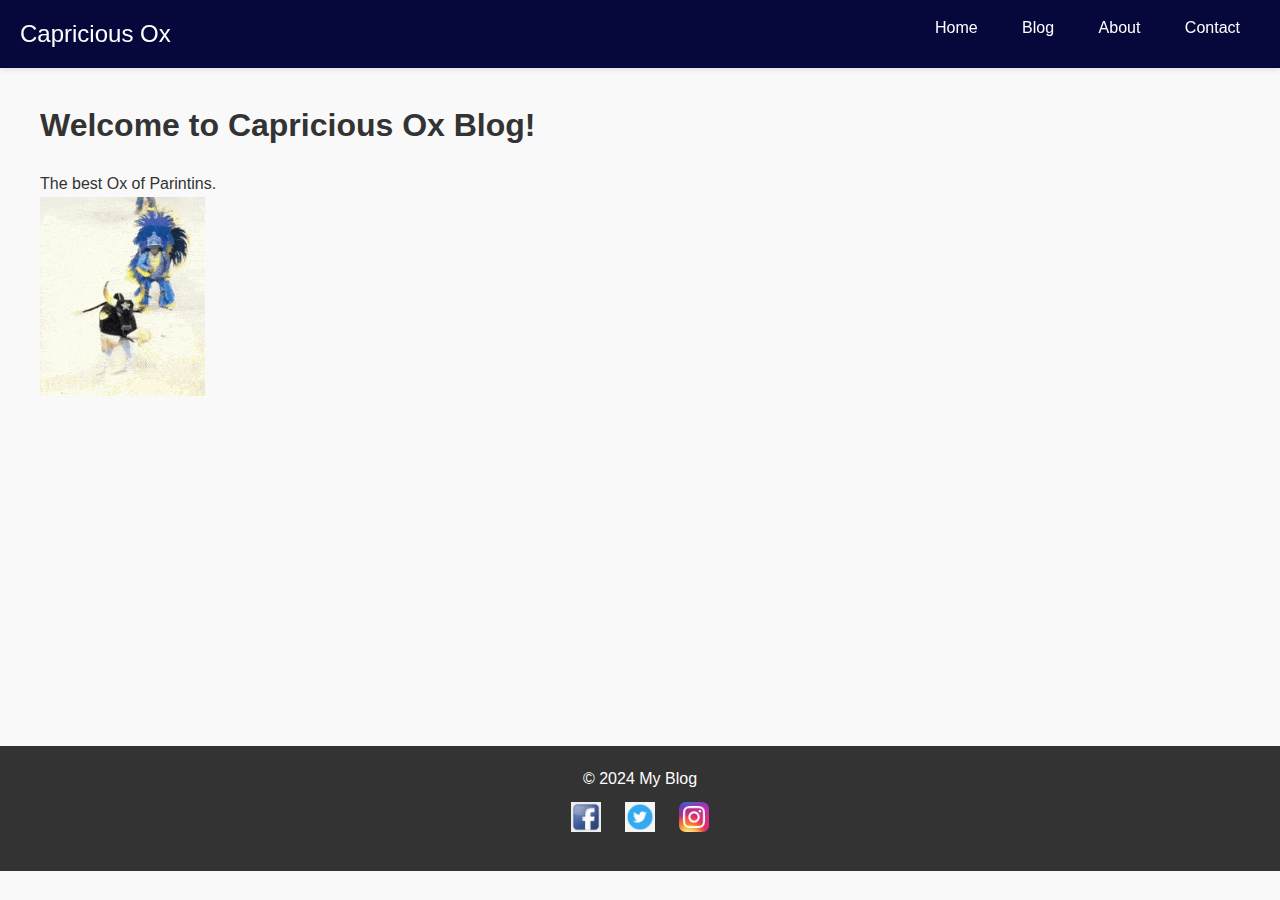
<file: Exam2_PauloHenriqueAMunhoz/Q1_Question/index.html>
<!DOCTYPE html>
<html lang="en">
<head>
    <meta charset="UTF-8">
    <meta name="viewport" content="width=device-width, initial-scale=1.0">
    <title>Capricious Ox - Home</title>
    <link rel="stylesheet" href="styles.css">
</head>
<body>
    <header>
        <div class="logo">Capricious Ox</div>
        <nav>
            <ul>
                <li><a href="index.html">Home</a></li>
                <li><a href="blog.html">Blog</a></li>
                <li><a href="about.html">About</a></li>
                <li><a href="contact.html">Contact</a></li>
            </ul>
        </nav>
    </header>
    <main>
        <div class="content-container">
            <div class="main-content">
                <h1>Welcome to Capricious Ox Blog!</h1>
                <p>The best Ox of Parintins.</p>
                <img src="pictures/caprichoso-boi-caprichoso.gif">
                <br />
                <iframe width="560" height="315" src="https://www.youtube.com/embed/-EctR99HHr0?si=LxfhVM1IvYmna0ix" title="YouTube video player" frameborder="0" allow="accelerometer; autoplay; clipboard-write; encrypted-media; gyroscope; picture-in-picture; web-share" referrerpolicy="strict-origin-when-cross-origin" allowfullscreen></iframe>
            </div>
        </div>
    </main>
    <footer>
        <p>&copy; 2024 My Blog</p>
        <div class="social-icons">
            <a href="https://facebook.com"><img src="pictures/facebook-icon.png" alt="Facebook"></a>
            <a href="https://twitter.com"><img src="pictures/twitter-icon.png" alt="Twitter"></a>
            <a href="https://instagram.com"><img src="pictures/instagram-icon.png" alt="Instagram"></a>
        </div>
    </footer>
</body>
</html>
</file>
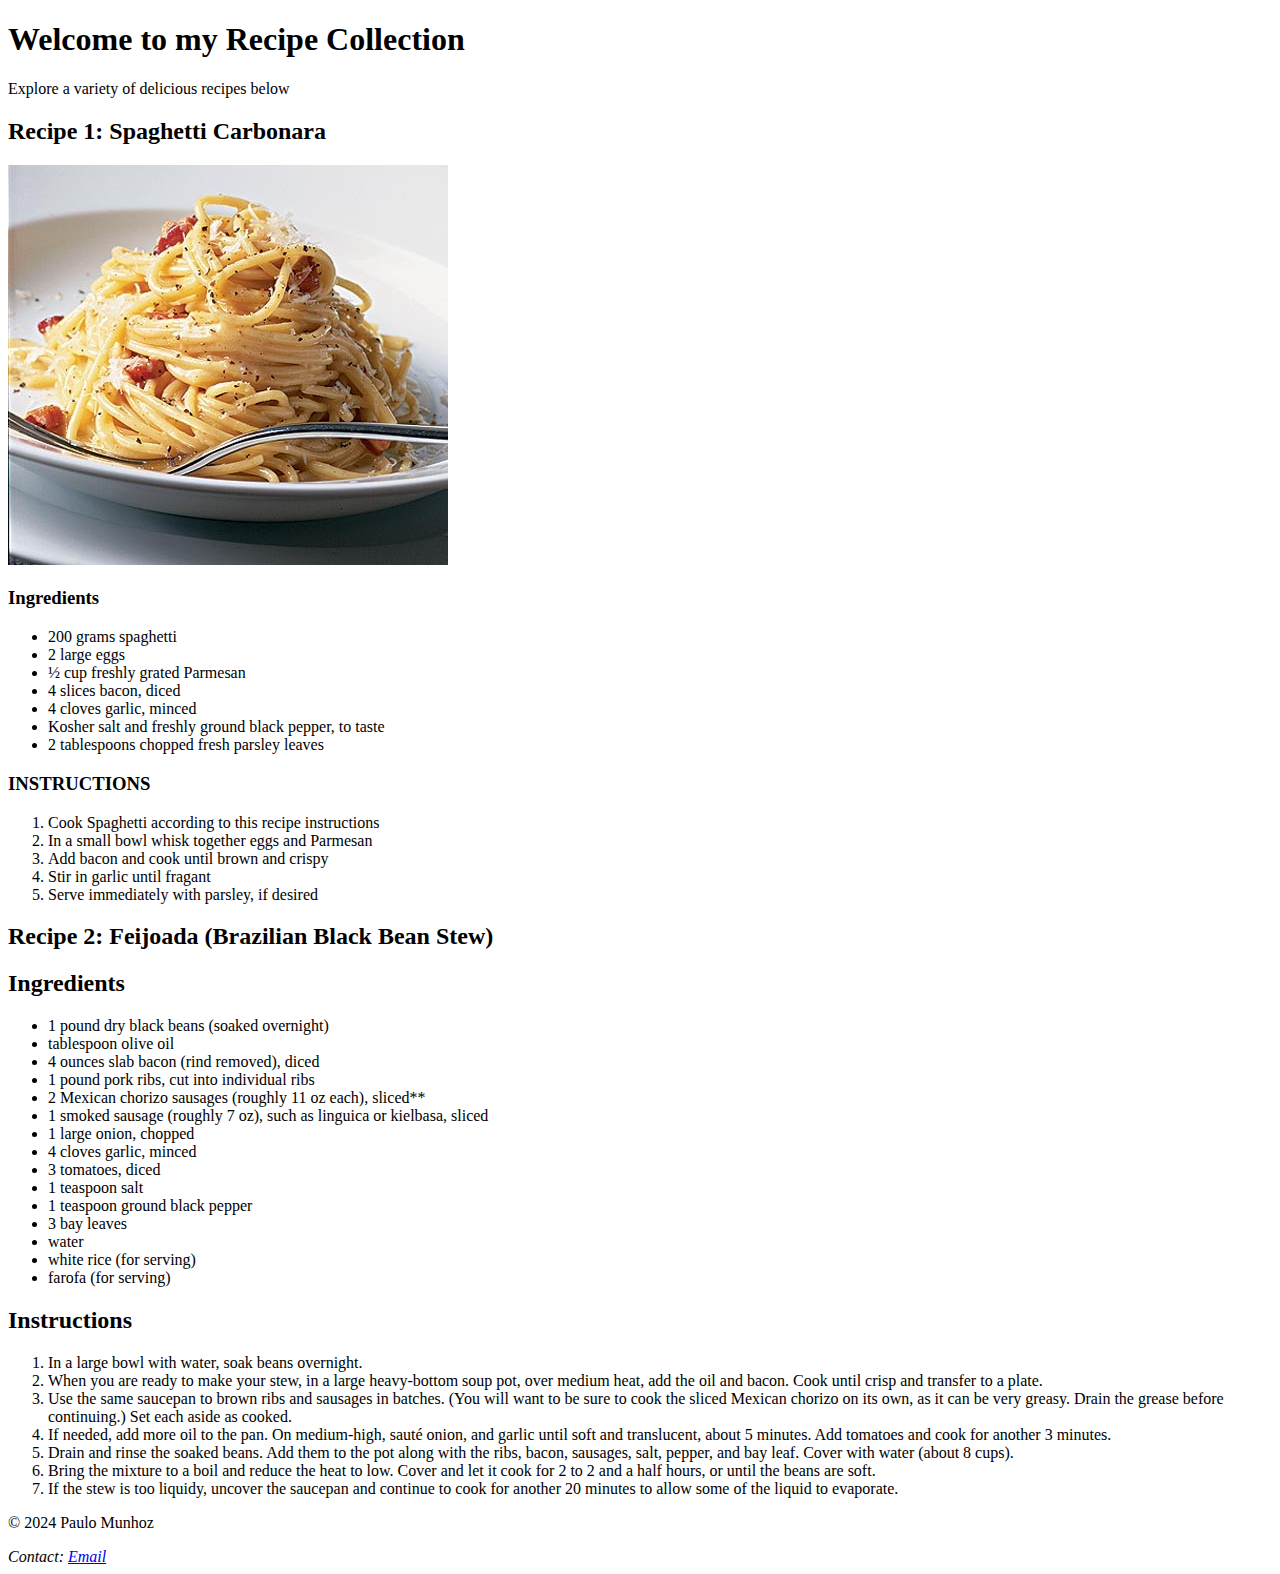
<file: Class2_TestAutomation/Solution_In-class Practice 2_SQAC 109 0523_class 1 HTML Theme Project.html>
<!DOCTYPE html>
<html lang="en">
<head>
    <meta charset="UTF-8">
    <meta name="viewport" content="width=device-width, initial-scale=1.0">
    <title>Recipe Collection</title>
</head>
<body>
 <header>
<h1>
    Welcome to my Recipe Collection
</h1>
    <p> Explore a variety of delicious recipes below</p>    <!--Famoso Beijo na Boca-->
</header> 
<section>
    <h2>Recipe 1: Spaghetti Carbonara</h2>
    <img src="IMG_2622edit.jpg" alt="Spaghetti Carbonara">
    <h3> Ingredients</h3>

<ul>
<li>200 grams spaghetti</li>
<li> 2 large eggs</li>
<li> ½ cup freshly grated Parmesan</li>
<li> 4 slices bacon, diced</li>
<li> 4 cloves garlic, minced</li>
<li> Kosher salt and freshly ground black pepper, to taste</li>
<li>2 tablespoons chopped fresh parsley leaves</li>
</ul>

<h3> INSTRUCTIONS</h3>
<ol>
    <li>Cook Spaghetti according to this recipe instructions</li>
    <li>In a small bowl whisk together eggs and Parmesan</li>
    <li>Add bacon and cook until brown and crispy</li>
    <li>Stir in garlic until fragant</li>
    <li>Serve immediately with parsley, if desired</li>
</ol>
</section>
<section>
    <h2>Recipe 2: Feijoada (Brazilian Black Bean Stew)</h2>
    <h2>Ingredients</h2>
        <ul>
            <li>1 pound dry black beans (soaked overnight)</li>
            <li>tablespoon olive oil</li>
            <li>4 ounces slab bacon (rind removed), diced</li>
            <li>1 pound pork ribs, cut into individual ribs</li>
            <li>2 Mexican chorizo sausages (roughly 11 oz each), sliced**</li>
            <li>1 smoked sausage (roughly 7 oz), such as linguica or kielbasa, sliced</li>
            <li>1 large onion, chopped</li>
            <li>4 cloves garlic, minced</li>
            <li>3 tomatoes, diced</li>
            <li>1 teaspoon salt</li>
            <li>1 teaspoon ground black pepper</li>
            <li>3 bay leaves</li>
            <li>water</li>
            <li>white rice (for serving)</li>
            <li>farofa (for serving)</li>
        </ul>
        <h2>Instructions</h2>
        <ol>
            <li>In a large bowl with water, soak beans overnight.</li>
            <li>When you are ready to make your stew, in a large heavy-bottom soup pot, over medium heat, add the oil and bacon. Cook until crisp and transfer to a plate.</li>
            <li>Use the same saucepan to brown ribs and sausages in batches. (You will want to be sure to cook the sliced Mexican chorizo on its own, as it can be very greasy. Drain the grease before continuing.) Set each aside as cooked.</li>
            <li>If needed, add more oil to the pan. On medium-high, sauté onion, and garlic until soft and translucent, about 5 minutes. Add tomatoes and cook for another 3 minutes.</li>
            <li>Drain and rinse the soaked beans. Add them to the pot along with the ribs, bacon, sausages, salt, pepper, and bay leaf. Cover with water (about 8 cups).</li>
            <li>Bring the mixture to a boil and reduce the heat to low. Cover and let it cook for 2 to 2 and a half hours, or until the beans are soft.</li>
            <li>If the stew is too liquidy, uncover the saucepan and continue to cook for another 20 minutes to allow some of the liquid to evaporate.</li>
        </ol>
</section> 

<footer>
    <p>&copy; 2024 Paulo Munhoz</p>
    <address>
        Contact: <a href="mailto: henrique.araunhoz@mail.com">Email</a>
    </address>
</footer>




</body>
</html>
</file>
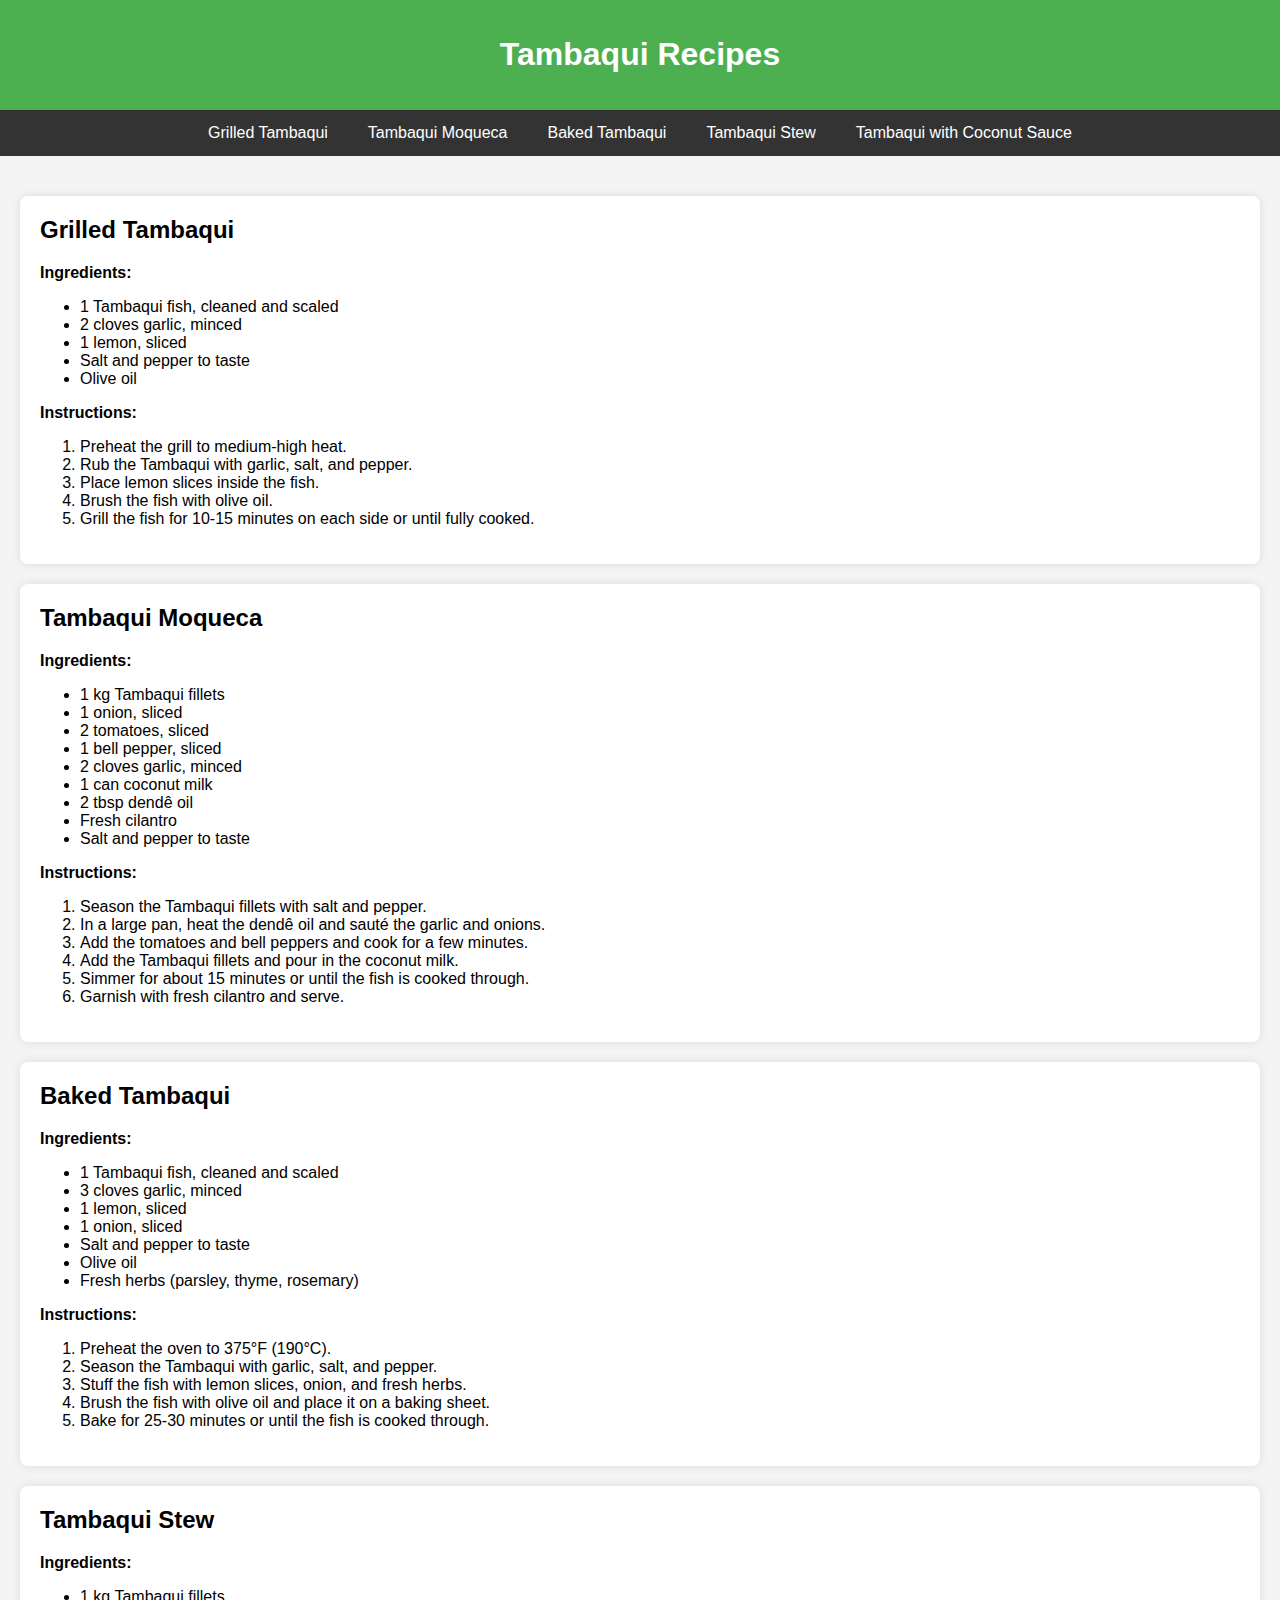
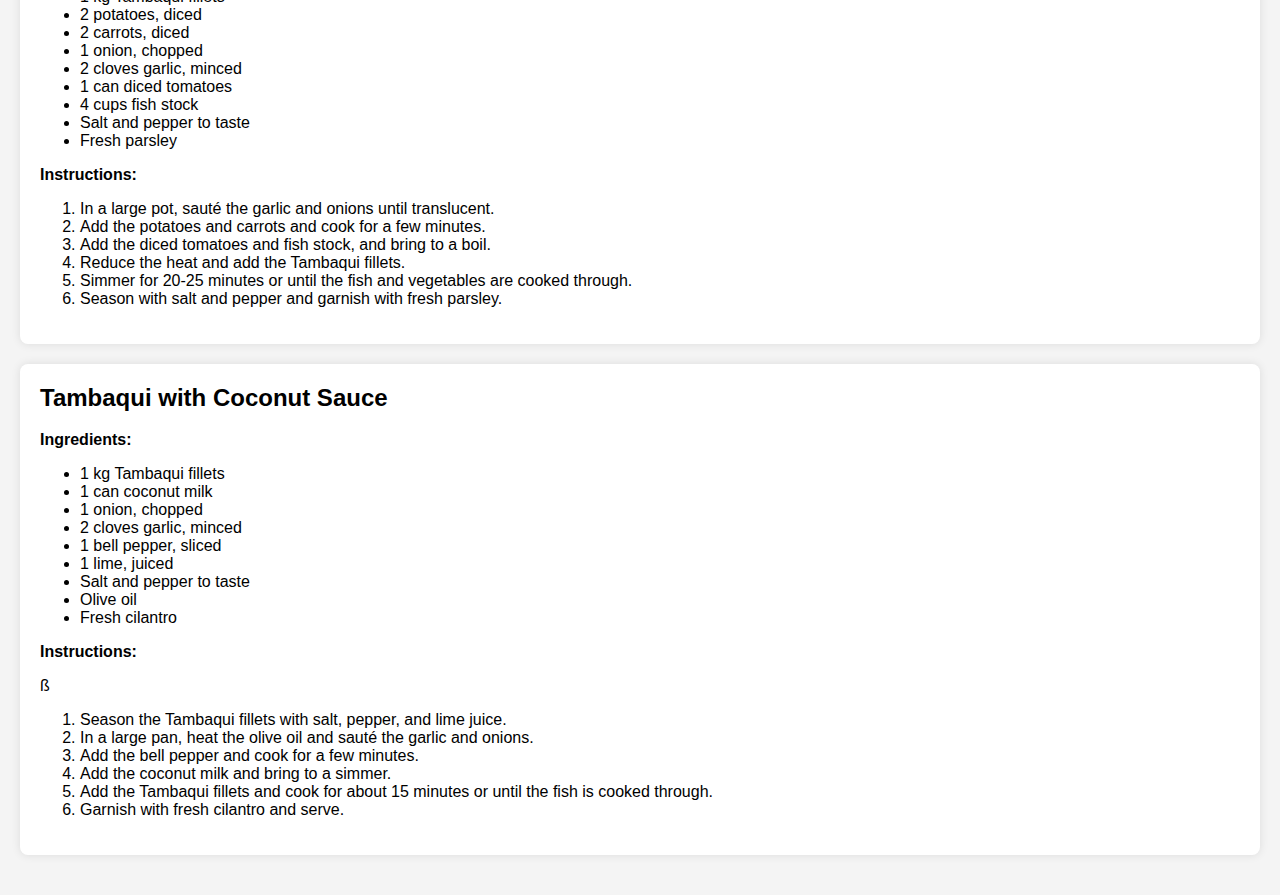
<file: Class2_TestAutomation/TambaquiRecipes.html>
<!DOCTYPE html>
<html lang="en">
<head>
    <meta charset="UTF-8">
    <meta name="viewport" content="width=device-width, initial-scale=1.0">
    <title>Tambaqui Recipes</title>
    <style>
        body {
            font-family: Arial, sans-serif;
            margin: 0;
            padding: 0;
            background-color: #f4f4f4;
        }
        .header {
            background-color: #4CAF50;
            color: white;
            padding: 15px;
            text-align: center;
        }
        .menu {
            display: flex;
            justify-content: center;
            background-color: #333;
        }
        .menu a {
            color: white;
            padding: 14px 20px;
            text-decoration: none;
            text-align: center;
        }
        .menu a:hover {
            background-color: #ddd;
            color: black;
        }
        .content {
            padding: 20px;
        }
        .recipe {
            background-color: white;
            margin: 20px 0;
            padding: 20px;
            border-radius: 8px;
            box-shadow: 0 0 10px rgba(0, 0, 0, 0.1);
        }
        .recipe h2 {
            margin-top: 0;
        }
    </style>
</head>
<body>
    <div class="header">
        <h1>Tambaqui Recipes</h1>
    </div>
    <div class="menu">
        <a href="#recipe1">Grilled Tambaqui</a>
        <a href="#recipe2">Tambaqui Moqueca</a>
        <a href="#recipe3">Baked Tambaqui</a>
        <a href="#recipe4">Tambaqui Stew</a>
        <a href="#recipe5">Tambaqui with Coconut Sauce</a>
    </div>
    <div class="content">
        <div id="recipe1" class="recipe">
            <h2>Grilled Tambaqui</h2>
            <p><strong>Ingredients:</strong></p>
            <ul>
                <li>1 Tambaqui fish, cleaned and scaled</li>
                <li>2 cloves garlic, minced</li>
                <li>1 lemon, sliced</li>
                <li>Salt and pepper to taste</li>
                <li>Olive oil</li>
            </ul>
            <p><strong>Instructions:</strong></p>
            <ol>
                <li>Preheat the grill to medium-high heat.</li>
                <li>Rub the Tambaqui with garlic, salt, and pepper.</li>
                <li>Place lemon slices inside the fish.</li>
                <li>Brush the fish with olive oil.</li>
                <li>Grill the fish for 10-15 minutes on each side or until fully cooked.</li>
            </ol>
        </div>
        <div id="recipe2" class="recipe">
            <h2>Tambaqui Moqueca</h2>
            <p><strong>Ingredients:</strong></p>
            <ul>
                <li>1 kg Tambaqui fillets</li>
                <li>1 onion, sliced</li>
                <li>2 tomatoes, sliced</li>
                <li>1 bell pepper, sliced</li>
                <li>2 cloves garlic, minced</li>
                <li>1 can coconut milk</li>
                <li>2 tbsp dendê oil</li>
                <li>Fresh cilantro</li>
                <li>Salt and pepper to taste</li>
            </ul>
            <p><strong>Instructions:</strong></p>
            <ol>
                <li>Season the Tambaqui fillets with salt and pepper.</li>
                <li>In a large pan, heat the dendê oil and sauté the garlic and onions.</li>
                <li>Add the tomatoes and bell peppers and cook for a few minutes.</li>
                <li>Add the Tambaqui fillets and pour in the coconut milk.</li>
                <li>Simmer for about 15 minutes or until the fish is cooked through.</li>
                <li>Garnish with fresh cilantro and serve.</li>
            </ol>
        </div>
        <div id="recipe3" class="recipe">
            <h2>Baked Tambaqui</h2>
            <p><strong>Ingredients:</strong></p>
            <ul>
                <li>1 Tambaqui fish, cleaned and scaled</li>
                <li>3 cloves garlic, minced</li>
                <li>1 lemon, sliced</li>
                <li>1 onion, sliced</li>
                <li>Salt and pepper to taste</li>
                <li>Olive oil</li>
                <li>Fresh herbs (parsley, thyme, rosemary)</li>
            </ul>
            <p><strong>Instructions:</strong></p>
            <ol>
                <li>Preheat the oven to 375°F (190°C).</li>
                <li>Season the Tambaqui with garlic, salt, and pepper.</li>
                <li>Stuff the fish with lemon slices, onion, and fresh herbs.</li>
                <li>Brush the fish with olive oil and place it on a baking sheet.</li>
                <li>Bake for 25-30 minutes or until the fish is cooked through.</li>
            </ol>
        </div>
        <div id="recipe4" class="recipe">
            <h2>Tambaqui Stew</h2>
            <p><strong>Ingredients:</strong></p>
            <ul>
                <li>1 kg Tambaqui fillets</li>
                <li>2 potatoes, diced</li>
                <li>2 carrots, diced</li>
                <li>1 onion, chopped</li>
                <li>2 cloves garlic, minced</li>
                <li>1 can diced tomatoes</li>
                <li>4 cups fish stock</li>
                <li>Salt and pepper to taste</li>
                <li>Fresh parsley</li>
            </ul>
            <p><strong>Instructions:</strong></p>
            <ol>
                <li>In a large pot, sauté the garlic and onions until translucent.</li>
                <li>Add the potatoes and carrots and cook for a few minutes.</li>
                <li>Add the diced tomatoes and fish stock, and bring to a boil.</li>
                <li>Reduce the heat and add the Tambaqui fillets.</li>
                <li>Simmer for 20-25 minutes or until the fish and vegetables are cooked through.</li>
                <li>Season with salt and pepper and garnish with fresh parsley.</li>
            </ol>
        </div>
        <div id="recipe5" class="recipe">
            <h2>Tambaqui with Coconut Sauce</h2>
            <p><strong>Ingredients:</strong></p>
            <ul>
                <li>1 kg Tambaqui fillets</li>
                <li>1 can coconut milk</li>
                <li>1 onion, chopped</li>
                <li>2 cloves garlic, minced</li>
                <li>1 bell pepper, sliced</li>
                <li>1 lime, juiced</li>
                <li>Salt and pepper to taste</li>
                <li>Olive oil</li>
                <li>Fresh cilantro</li>
            </ul>
            <p><strong>Instructions:</strong></p>ß
            <ol>
                <li>Season the Tambaqui fillets with salt, pepper, and lime juice.</li>
                <li>In a large pan, heat the olive oil and sauté the garlic and onions.</li>
                <li>Add the bell pepper and cook for a few minutes.</li>
                <li>Add the coconut milk and bring to a simmer.</li>
                <li>Add the Tambaqui fillets and cook for about 15 minutes or until the fish is cooked through.</li>
                <li>Garnish with fresh cilantro and serve.</li>
            </ol>
        </div>
    </div>
</body>
</html>
</file>
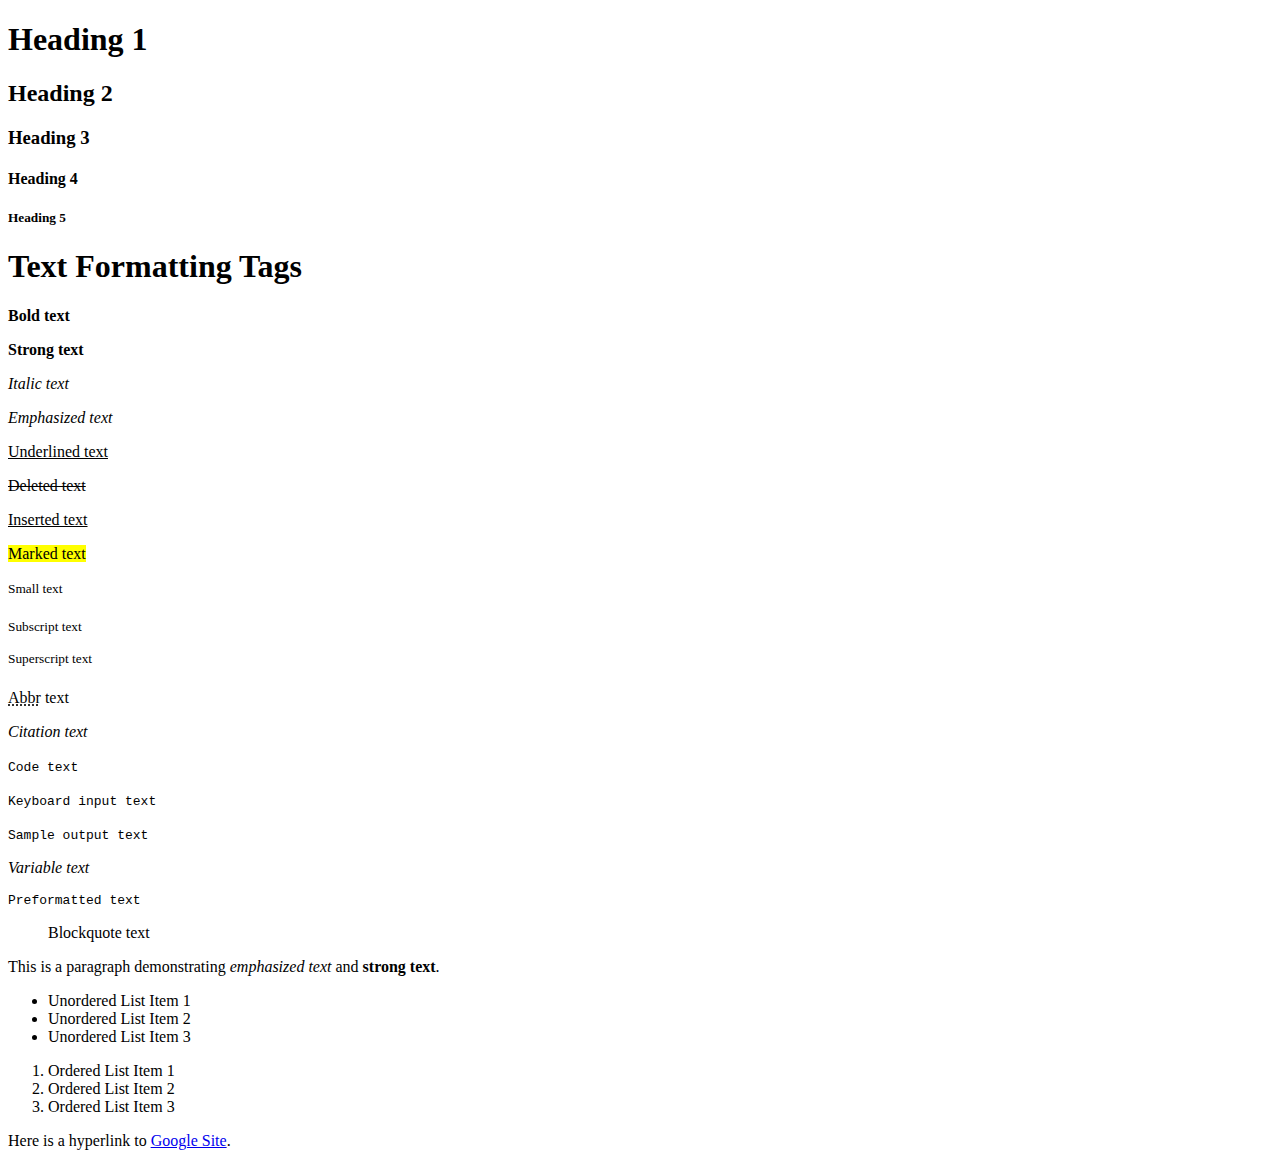
<file: Exam1_PauloHenriqueAMunhoz/task1.html>
<!DOCTYPE html>
<html lang="en">
<head>
    <meta charset="UTF-8">
    <meta name="viewport" content="width=device-width, initial-scale=1.0">
    <title>Text Formatting Tags</title>
</head>

<h1>Heading 1</h1>
<h2>Heading 2</h2>
<h3>Heading 3</h3>
<h4>Heading 4</h4>
<h5>Heading 5</h5>

<body>
    <h1>Text Formatting Tags</h1>
    <p><b>Bold text</b></p>
    <p><strong>Strong text</strong></p>
    <p><i>Italic text</i></p>
    <p><em>Emphasized text</em></p>
    <p><u>Underlined text</u></p>
    <p><del>Deleted text</del></p>
    <p><ins>Inserted text</ins></p>
    <p><mark>Marked text</mark></p>
    <p><small>Small text</small></p>
    <p><sub>Subscript text</sub></p>
    <p><sup>Superscript text</sup></p>
    <p><abbr title="Abbreviation">Abbr</abbr> text</p>
    <p><cite>Citation text</cite></p>
    <p><code>Code text</code></p>
    <p><kbd>Keyboard input text</kbd></p>
    <p><samp>Sample output text</samp></p>
    <p><var>Variable text</var></p>
    <p><pre>Preformatted text</pre></p>
    <p><blockquote>Blockquote text</blockquote>
            
    <p>This is a paragraph demonstrating <em>emphasized text</em> and <strong>strong text</strong>.</p>
            
    <ul>
        <li>Unordered List Item 1</li>
        <li>Unordered List Item 2</li>
        <li>Unordered List Item 3</li>
    </ul>
            
    <ol>
        <li>Ordered List Item 1</li>
        <li>Ordered List Item 2</li>
        <li>Ordered List Item 3</li>
    </ol>
            
    <p>Here is a hyperlink to <a href="https://www.google.com">Google Site</a>.</p>
            
</body>
</html>
</file>
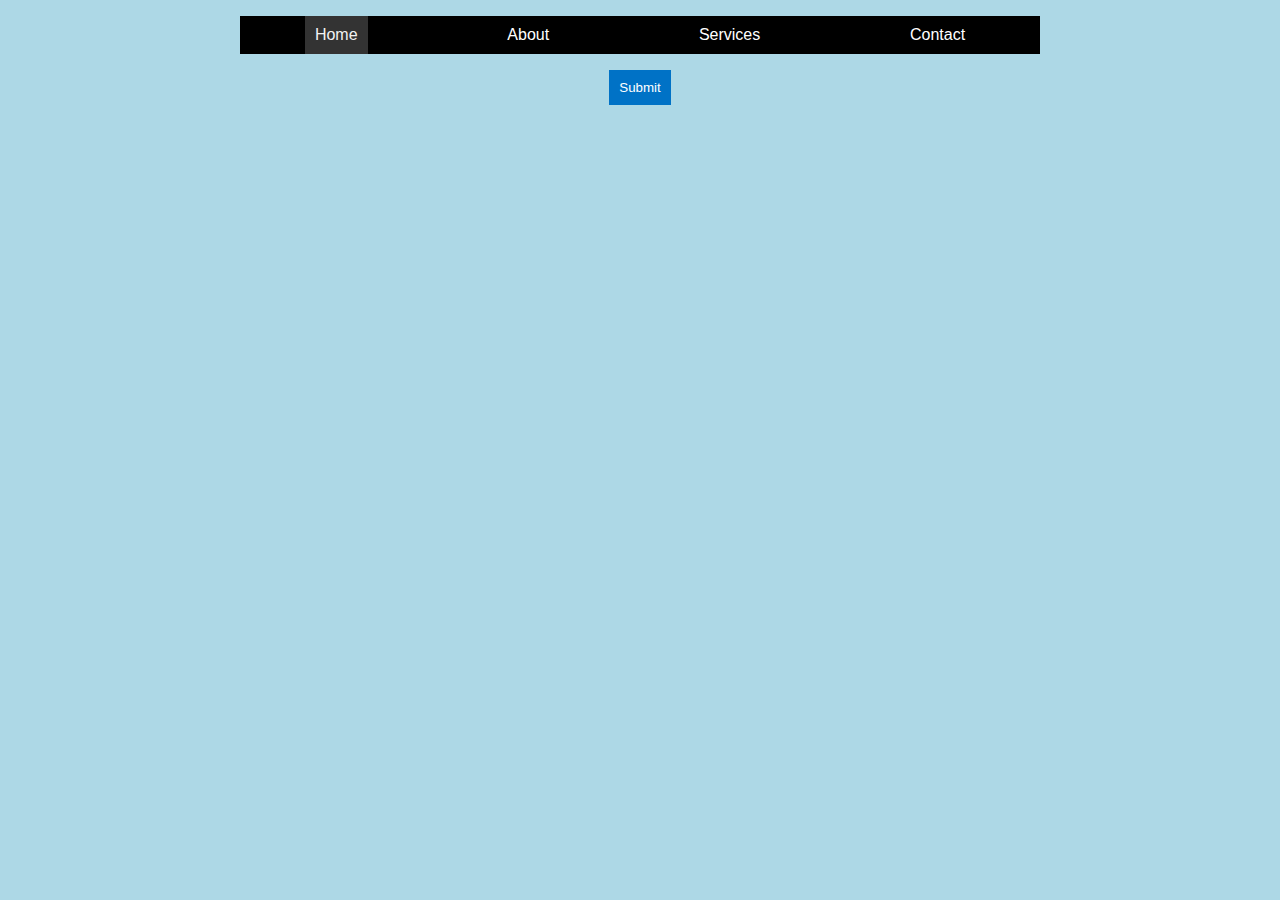
<file: Exam1_PauloHenriqueAMunhoz/task2.html>
<!DOCTYPE html>
<html lang="en">
<head>
    <meta charset="UTF-8">
    <meta name="viewport" content="width=device-width, initial-scale=1.0">
    <title>Navigation Menu</title>
    <link rel="stylesheet" href="u2_style_task2.css">
</head>
<body>
    <nav>
        <ul class="menu">
            <li class="menu-item active">Home</li>
            <li class="menu-item">About</li>
            <li class="menu-item">Services</li>
            <li class="menu-item">Contact</li>
        </ul>
    </nav>
    <button class="submit-button" onclick="showMessage()">Submit</button>
    <div id="message" class="message"></div>

    <script>
        function showMessage() {
            const messageDiv = document.getElementById('message');
            messageDiv.innerText = "Button clicked!";
            setTimeout(() => {
                messageDiv.innerText = "";
            }, 3000);
        }
    </script>
</body>
</html>
</file>
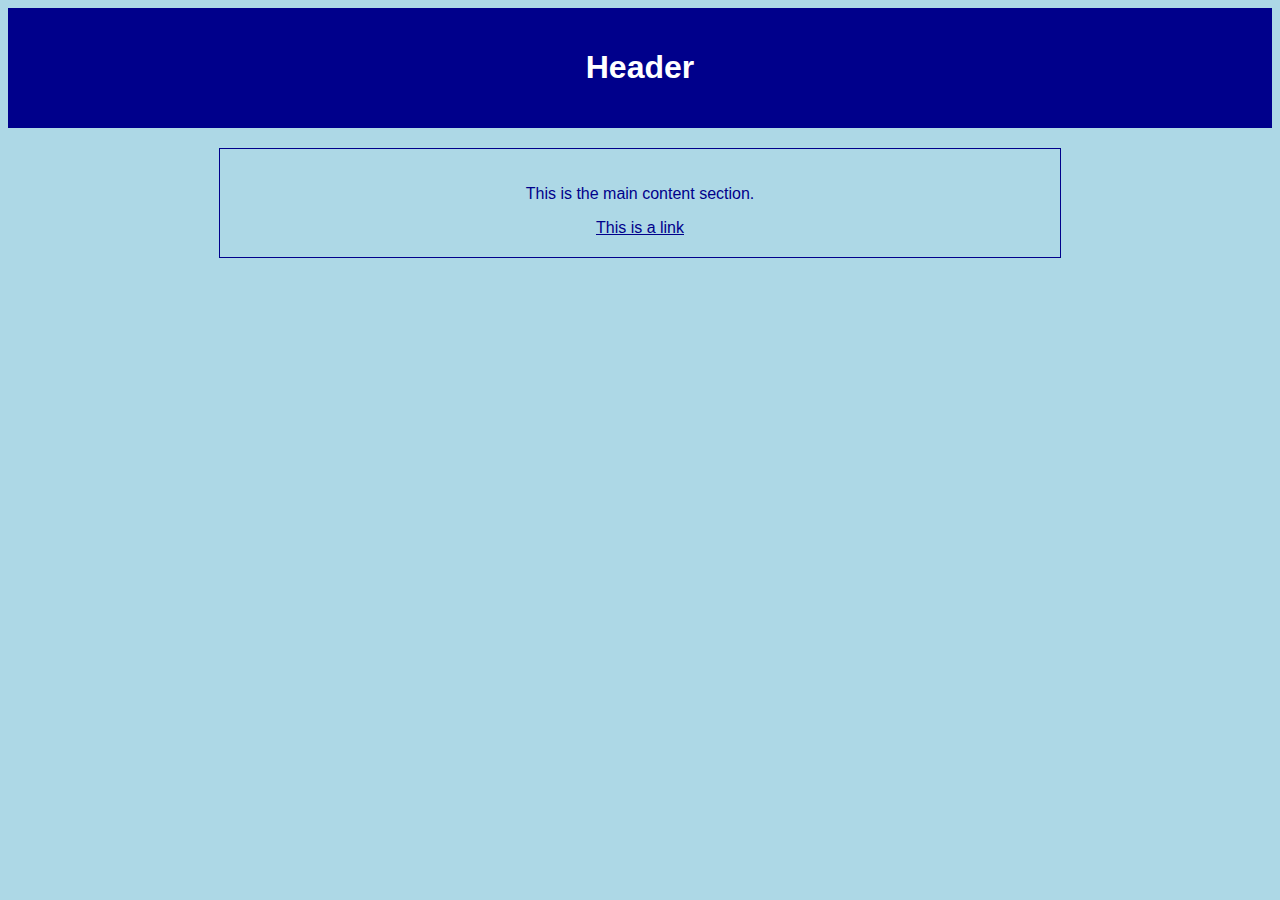
<file: Exam1_PauloHenriqueAMunhoz/task3.html>
<!DOCTYPE html>
<html lang="en">
<head>
    <meta charset="UTF-8">
    <meta name="viewport" content="width=device-width, initial-scale=1.0">
    <title>Styled Webpage</title>
    <link rel="stylesheet" href="u3_style_task3.css">
</head>
<body>
    <header>
        <h1>Header</h1>
    </header>
    <main>
        <p>This is the main content section.</p>
        <a href="https://www.google.com/">This is a link</a>
    </main>
</body>
</html>
</file>
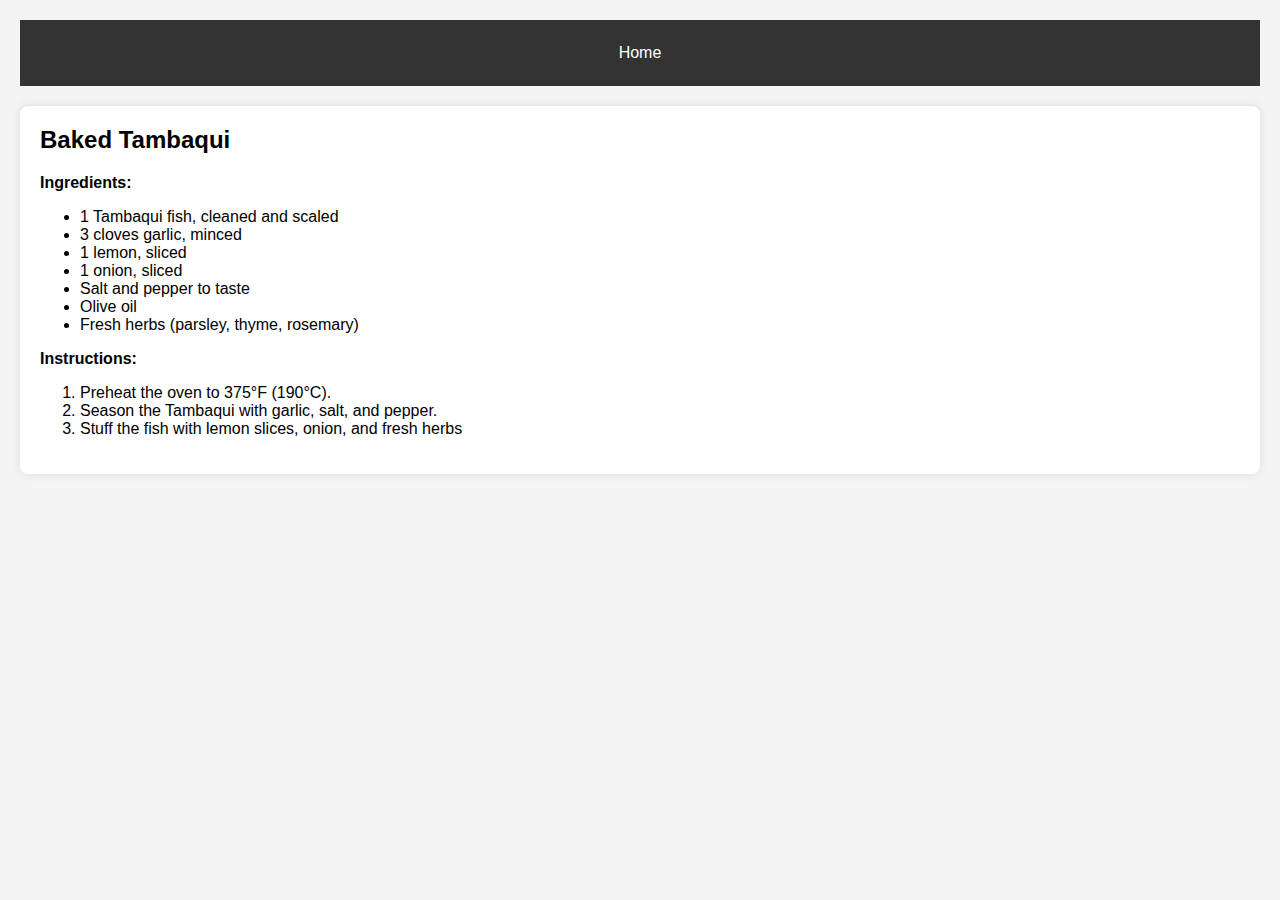
<file: Class2_TestAutomation/Tambaqui/baked-tambaqui.html>
<!DOCTYPE html>
<html lang="en">
<head>
    <meta charset="UTF-8">
    <meta name="viewport" content="width=device-width, initial-scale=1.0">
    <title>Baked Tambaqui</title>
    <style>
        body {
            font-family: Arial, sans-serif;
            margin: 0;
            padding: 20px;
            background-color: #f4f4f4;
        }
        .menu {
            display: flex;
            justify-content: center;
            background-color: #333;
            padding: 10px 0;
        }
        .menu a {
            color: white;
            padding: 14px 20px;
            text-decoration: none;
            text-align: center;
        }
        .menu a:hover {
            background-color: #ddd;
            color: black;
        }
        .recipe {
            background-color: white;
            margin: 20px 0;
            padding: 20px;
            border-radius: 8px;
            box-shadow: 0 0 10px rgba(0, 0, 0, 0.1);
        }
        .recipe h2 {
            margin-top: 0;
        }
    </style>
</head>
<body>
    <div class="menu">
        <a href="index.html">Home</a>
    </div>
    <div class="recipe">
        <h2>Baked Tambaqui</h2>
        <p><strong>Ingredients:</strong></p>
        <ul>
            <li>1 Tambaqui fish, cleaned and scaled</li>
            <li>3 cloves garlic, minced</li>
            <li>1 lemon, sliced</li>
            <li>1 onion, sliced</li>
            <li>Salt and pepper to taste</li>
            <li>Olive oil</li>
            <li>Fresh herbs (parsley, thyme, rosemary)</li>
        </ul>
        <p><strong>Instructions:</strong></p>
        <ol>
            <li>Preheat the oven to 375°F (190°C).</li>
            <li>Season the Tambaqui with garlic, salt, and pepper.</li>
            <li>Stuff the fish with lemon slices, onion, and fresh herbs
</file>
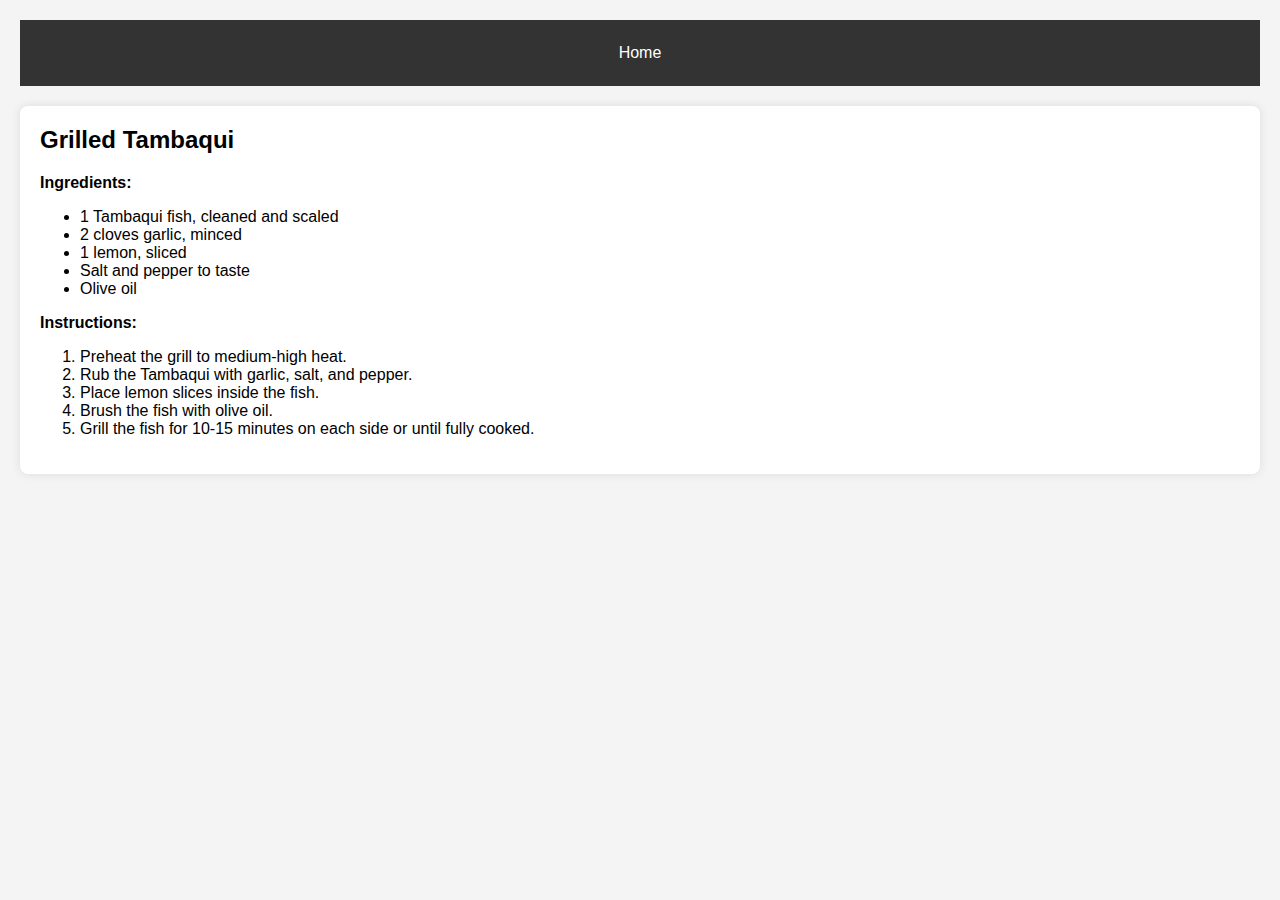
<file: Class2_TestAutomation/Tambaqui/grilled-tambaqui.html>
<!DOCTYPE html>
<html lang="en">
<head>
    <meta charset="UTF-8">
    <meta name="viewport" content="width=device-width, initial-scale=1.0">
    <title>Grilled Tambaqui</title>
    <style>
        body {
            font-family: Arial, sans-serif;
            margin: 0;
            padding: 20px;
            background-color: #f4f4f4;
        }
        .menu {
            display: flex;
            justify-content: center;
            background-color: #333;
            padding: 10px 0;
        }
        .menu a {
            color: white;
            padding: 14px 20px;
            text-decoration: none;
            text-align: center;
        }
        .menu a:hover {
            background-color: #ddd;
            color: black;
        }
        .recipe {
            background-color: white;
            margin: 20px 0;
            padding: 20px;
            border-radius: 8px;
            box-shadow: 0 0 10px rgba(0, 0, 0, 0.1);
        }
        .recipe h2 {
            margin-top: 0;
        }
    </style>
</head>
<body>
    <div class="menu">
        <a href="index.html">Home</a>
    </div>
    <div class="recipe">
        <h2>Grilled Tambaqui</h2>
        <p><strong>Ingredients:</strong></p>
        <ul>
            <li>1 Tambaqui fish, cleaned and scaled</li>
            <li>2 cloves garlic, minced</li>
            <li>1 lemon, sliced</li>
            <li>Salt and pepper to taste</li>
            <li>Olive oil</li>
        </ul>
        <p><strong>Instructions:</strong></p>
        <ol>
            <li>Preheat the grill to medium-high heat.</li>
            <li>Rub the Tambaqui with garlic, salt, and pepper.</li>
            <li>Place lemon slices inside the fish.</li>
            <li>Brush the fish with olive oil.</li>
            <li>Grill the fish for 10-15 minutes on each side or until fully cooked.</li>
        </ol>
    </div>
</body>
</html>
</file>
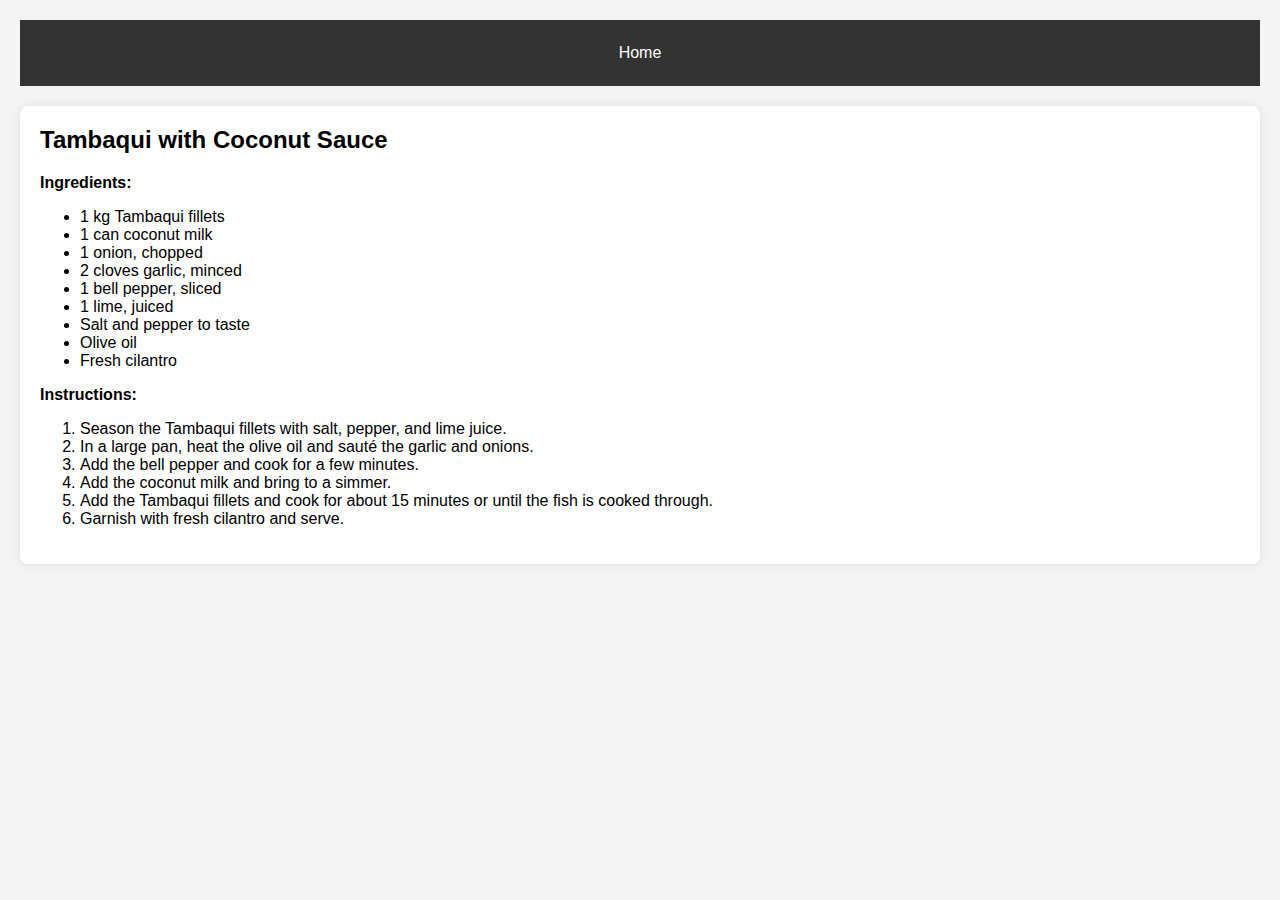
<file: Class2_TestAutomation/Tambaqui/tambaqui-coconut-sauce.html>
<!DOCTYPE html>
<html lang="en">
<head>
    <meta charset="UTF-8">
    <meta name="viewport" content="width=device-width, initial-scale=1.0">
    <title>Tambaqui with Coconut Sauce</title>
    <style>
        body {
            font-family: Arial, sans-serif;
            margin: 0;
            padding: 20px;
            background-color: #f4f4f4;
        }
        .menu {
            display: flex;
            justify-content: center;
            background-color: #333;
            padding: 10px 0;
        }
        .menu a {
            color: white;
            padding: 14px 20px;
            text-decoration: none;
            text-align: center;
        }
        .menu a:hover {
            background-color: #ddd;
            color: black;
        }
        .recipe {
            background-color: white;
            margin: 20px 0;
            padding: 20px;
            border-radius: 8px;
            box-shadow: 0 0 10px rgba(0, 0, 0, 0.1);
        }
        .recipe h2 {
            margin-top: 0;
        }
    </style>
</head>
<body>
    <div class="menu">
        <a href="index.html">Home</a>
    </div>
    <div class="recipe">
        <h2>Tambaqui with Coconut Sauce</h2>
        <p><strong>Ingredients:</strong></p>
        <ul>
            <li>1 kg Tambaqui fillets</li>
            <li>1 can coconut milk</li>
            <li>1 onion, chopped</li>
            <li>2 cloves garlic, minced</li>
            <li>1 bell pepper, sliced</li>
            <li>1 lime, juiced</li>
            <li>Salt and pepper to taste</li>
            <li>Olive oil</li>
            <li>Fresh cilantro</li>
        </ul>
        <p><strong>Instructions:</strong></p>
        <ol>
            <li>Season the Tambaqui fillets with salt, pepper, and lime juice.</li>
            <li>In a large pan, heat the olive oil and sauté the garlic and onions.</li>
            <li>Add the bell pepper and cook for a few minutes.</li>
            <li>Add the coconut milk and bring to a simmer.</li>
            <li>Add the Tambaqui fillets and cook for about 15 minutes or until the fish is cooked through.</li>
            <li>Garnish with fresh cilantro and serve.</li>
        </ol>
    </div>
</body>
</html>
</file>
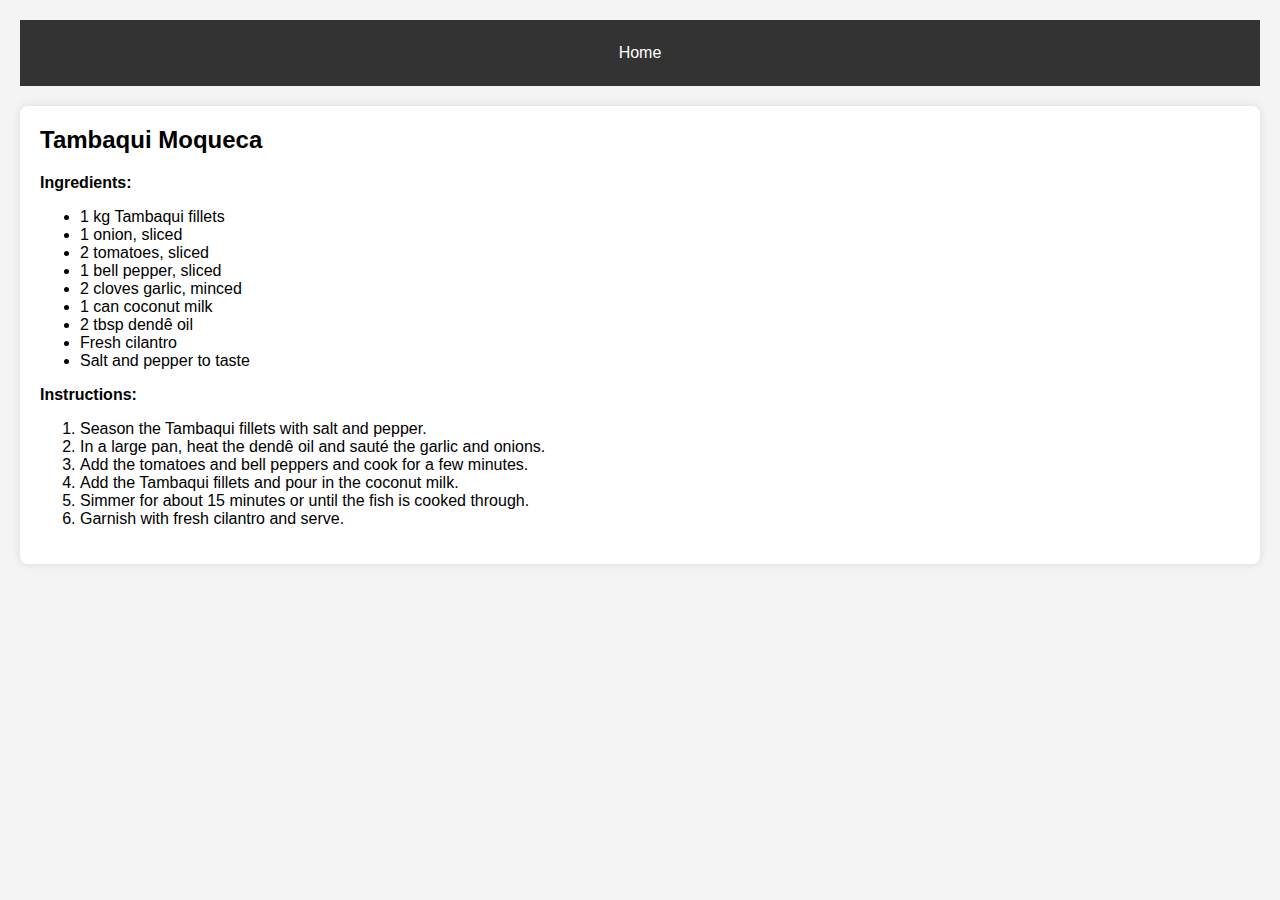
<file: Class2_TestAutomation/Tambaqui/tambaqui-moqueca.html>
<!DOCTYPE html>
<html lang="en">
<head>
    <meta charset="UTF-8">
    <meta name="viewport" content="width=device-width, initial-scale=1.0">
    <title>Tambaqui Moqueca</title>
    <style>
        body {
            font-family: Arial, sans-serif;
            margin: 0;
            padding: 20px;
            background-color: #f4f4f4;
        }
        .menu {
            display: flex;
            justify-content: center;
            background-color: #333;
            padding: 10px 0;
        }
        .menu a {
            color: white;
            padding: 14px 20px;
            text-decoration: none;
            text-align: center;
        }
        .menu a:hover {
            background-color: #ddd;
            color: black;
        }
        .recipe {
            background-color: white;
            margin: 20px 0;
            padding: 20px;
            border-radius: 8px;
            box-shadow: 0 0 10px rgba(0, 0, 0, 0.1);
        }
        .recipe h2 {
            margin-top: 0;
        }
    </style>
</head>
<body>
    <div class="menu">
        <a href="index.html">Home</a>
    </div>
    <div class="recipe">
        <h2>Tambaqui Moqueca</h2>
        <p><strong>Ingredients:</strong></p>
        <ul>
            <li>1 kg Tambaqui fillets</li>
            <li>1 onion, sliced</li>
            <li>2 tomatoes, sliced</li>
            <li>1 bell pepper, sliced</li>
            <li>2 cloves garlic, minced</li>
            <li>1 can coconut milk</li>
            <li>2 tbsp dendê oil</li>
            <li>Fresh cilantro</li>
            <li>Salt and pepper to taste</li>
        </ul>
        <p><strong>Instructions:</strong></p>
        <ol>
            <li>Season the Tambaqui fillets with salt and pepper.</li>
            <li>In a large pan, heat the dendê oil and sauté the garlic and onions.</li>
            <li>Add the tomatoes and bell peppers and cook for a few minutes.</li>
            <li>Add the Tambaqui fillets and pour in the coconut milk.</li>
            <li>Simmer for about 15 minutes or until the fish is cooked through.</li>
            <li>Garnish with fresh cilantro and serve.</li>
        </ol>
    </div>
</body>
</html>
</file>
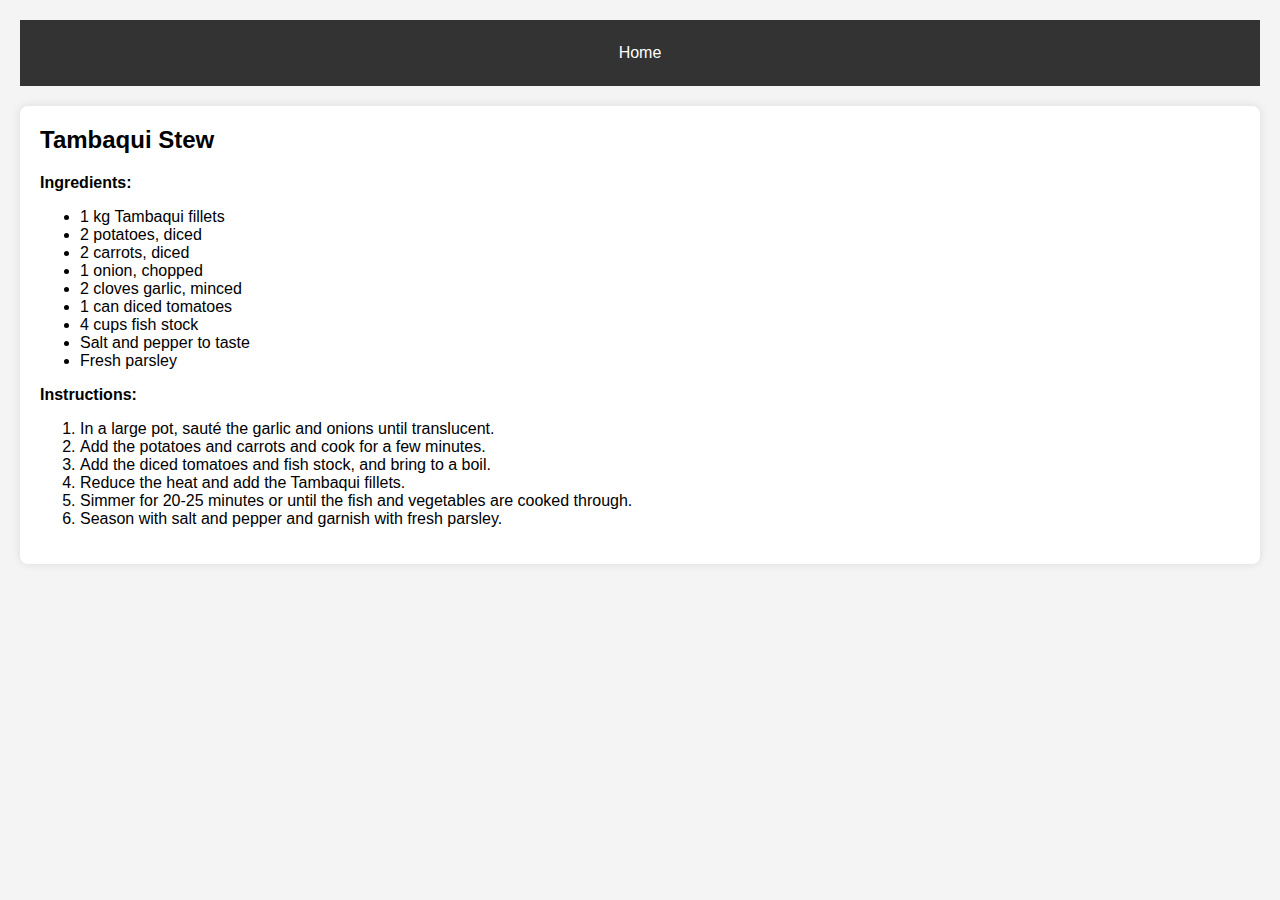
<file: Class2_TestAutomation/Tambaqui/tambaqui-stew.html>
<!DOCTYPE html>
<html lang="en">
<head>
    <meta charset="UTF-8">
    <meta name="viewport" content="width=device-width, initial-scale=1.0">
    <title>Tambaqui Stew</title>
    <style>
        body {
            font-family: Arial, sans-serif;
            margin: 0;
            padding: 20px;
            background-color: #f4f4f4;
        }
        .menu {
            display: flex;
            justify-content: center;
            background-color: #333;
            padding: 10px 0;
        }
        .menu a {
            color: white;
            padding: 14px 20px;
            text-decoration: none;
            text-align: center;
        }
        .menu a:hover {
            background-color: #ddd;
            color: black;
        }
        .recipe {
            background-color: white;
            margin: 20px 0;
            padding: 20px;
            border-radius: 8px;
            box-shadow: 0 0 10px rgba(0, 0, 0, 0.1);
        }
        .recipe h2 {
            margin-top: 0;
        }
    </style>
</head>
<body>
    <div class="menu">
        <a href="index.html">Home</a>
    </div>
    <div class="recipe">
        <h2>Tambaqui Stew</h2>
        <p><strong>Ingredients:</strong></p>
        <ul>
            <li>1 kg Tambaqui fillets</li>
            <li>2 potatoes, diced</li>
            <li>2 carrots, diced</li>
            <li>1 onion, chopped</li>
            <li>2 cloves garlic, minced</li>
            <li>1 can diced tomatoes</li>
            <li>4 cups fish stock</li>
            <li>Salt and pepper to taste</li>
            <li>Fresh parsley</li>
        </ul>
        <p><strong>Instructions:</strong></p>
        <ol>
            <li>In a large pot, sauté the garlic and onions until translucent.</li>
            <li>Add the potatoes and carrots and cook for a few minutes.</li>
            <li>Add the diced tomatoes and fish stock, and bring to a boil.</li>
            <li>Reduce the heat and add the Tambaqui fillets.</li>
            <li>Simmer for 20-25 minutes or until the fish and vegetables are cooked through.</li>
            <li>Season with salt and pepper and garnish with fresh parsley.</li>
        </ol>
    </div>
</body>
</html>
</file>
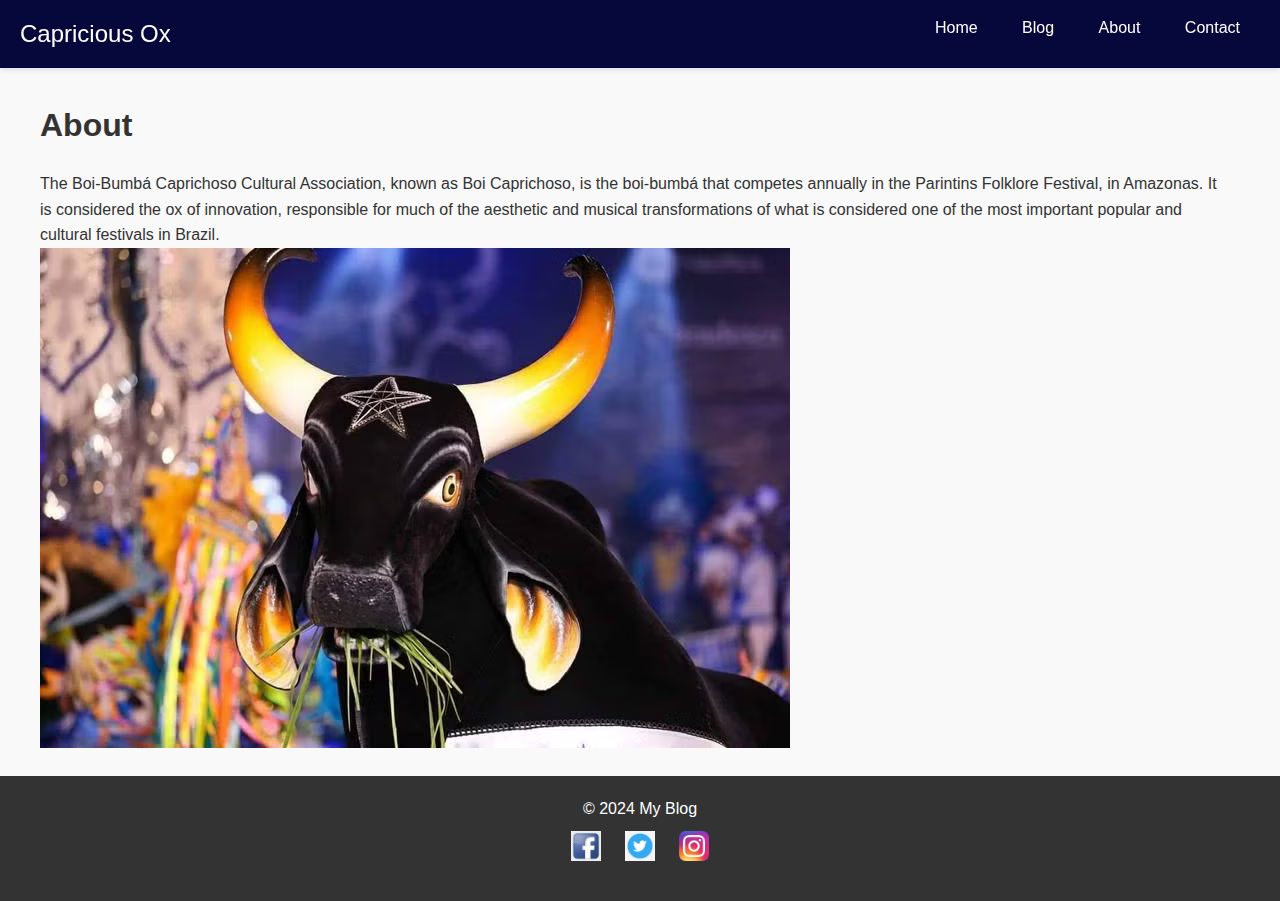
<file: Exam2_PauloHenriqueAMunhoz/Q1_Question/about.html>
<!DOCTYPE html>
<html lang="en">
<head>
    <meta charset="UTF-8">
    <meta name="viewport" content="width=device-width, initial-scale=1.0">
    <title>Simple Blog - About</title>
    <link rel="stylesheet" href="styles.css">
</head>
<body>
    <header>
        <div class="logo">Capricious Ox</div>
        <nav>
            <ul>
                <li><a href="index.html">Home</a></li>
                <li><a href="blog.html">Blog</a></li>
                <li><a href="about.html">About</a></li>
                <li><a href="contact.html">Contact</a></li>
            </ul>
        </nav>
    </header>
    <main>
        <div class="content-container">
            <div class="main-content">
                <h1>About</h1>
                <p>The Boi-Bumbá Caprichoso Cultural Association, known as Boi Caprichoso, is the boi-bumbá that competes annually in the Parintins Folklore Festival, in Amazonas. It is considered the ox of innovation, responsible for much of the aesthetic and musical transformations of what is considered one of the most important popular and cultural festivals in Brazil.</p>
                <img src="pictures/MaluDuddu.png">
            </div>
        </div>
    </main>
    <footer>
        <p>&copy; 2024 My Blog</p>
        <div class="social-icons">
            <a href="https://facebook.com"><img src="pictures/facebook-icon.png" alt="Facebook"></a>
            <a href="https://twitter.com"><img src="pictures/twitter-icon.png" alt="Twitter"></a>
            <a href="https://instagram.com"><img src="pictures/instagram-icon.png" alt="Instagram"></a>
        </div>
    </footer>
</body>
</html>
</file>
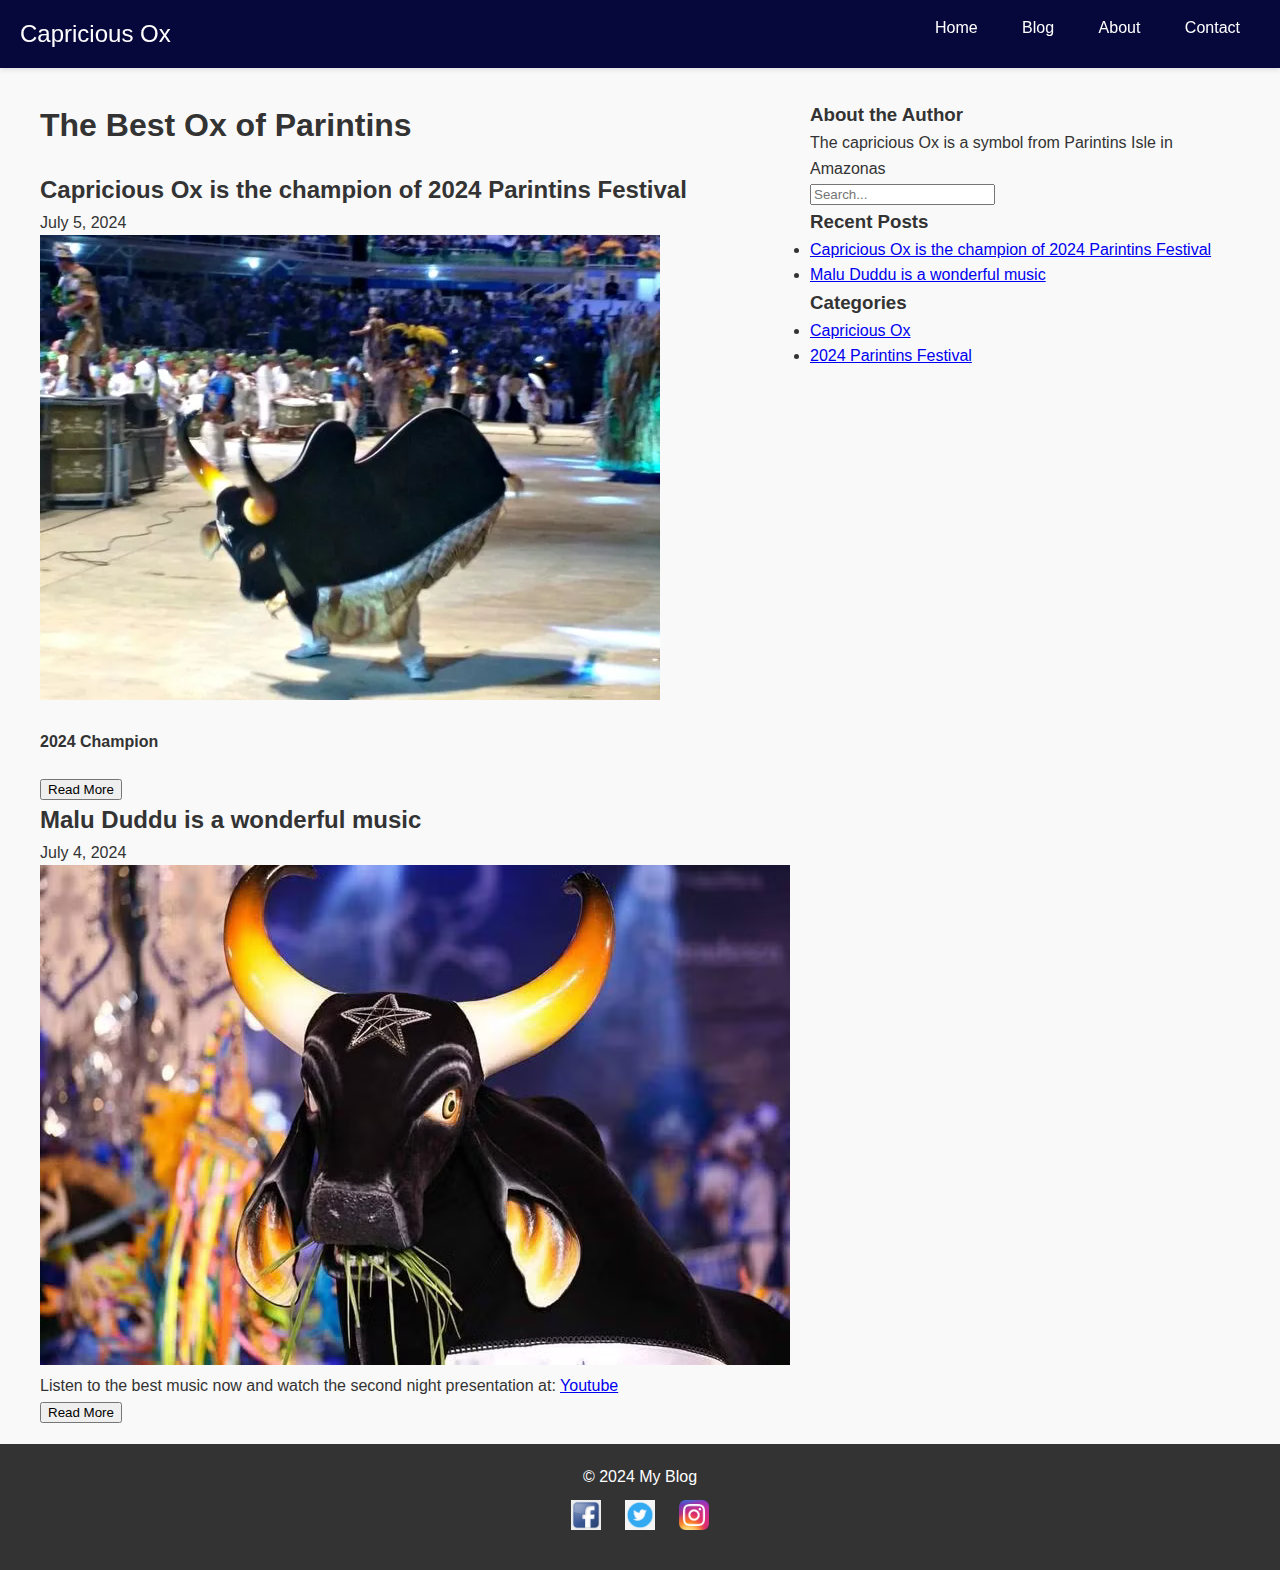
<file: Exam2_PauloHenriqueAMunhoz/Q1_Question/blog.html>
<!DOCTYPE html>
<html lang="en">
<head>
    <meta charset="UTF-8">
    <meta name="viewport" content="width=device-width, initial-scale=1.0">
    <title>Capricious Ox - Blog</title>
    <link rel="stylesheet" href="styles.css">
</head>
<body>
    <header>
        <div class="logo">Capricious Ox</div>
        <nav>
            <ul>
                <li><a href="index.html">Home</a></li>
                <li><a href="blog.html">Blog</a></li>
                <li><a href="about.html">About</a></li>
                <li><a href="contact.html">Contact</a></li>
            </ul>
        </nav>
    </header>
    <main>
        <div class="content-container">
            <div class="main-content">
                <h1>The Best Ox of Parintins</h1>
                <article>
                    <h2>Capricious Ox is the champion of 2024 Parintins Festival</h2>
                    <p class="date">July 5, 2024</p>
                    <img src="pictures/MaluDudduDancing.png">
                    <h4>2024 Champion</h4>
                    <button class="read-more">Read More</button>
                </article>
                <article>
                    <h2>Malu Duddu is a wonderful music</h2>
                    <p class="date">July 4, 2024</p>
                    <img src="pictures/MaluDuddu.png">
                    <p class="excerpt">Listen to the best music now and watch the second night presentation at: <a href="https://www.youtube.com/watch?v=E6-rlrFMUpY">Youtube</a></p>
                    <button class="read-more">Read More</button>
                </article>
            </div>
            <aside class="sidebar">
                <div class="about">
                    <h3>About the Author</h3>
                    <p>The capricious Ox is a symbol from Parintins Isle in Amazonas</p>
                </div>
                <div class="search-bar">
                    <input type="text" placeholder="Search...">
                </div>
                <div class="recent-posts">
                    <h3>Recent Posts</h3>
                    <ul>
                        <li><a href="#">Capricious Ox is the champion of 2024 Parintins Festival</a></li>
                        <li><a href="#">Malu Duddu is a wonderful music</a></li>
                    </ul>
                </div>
                <div class="categories">
                    <h3>Categories</h3>
                    <ul>
                        <li><a href="#">Capricious Ox</a></li>
                        <li><a href="#">2024 Parintins Festival</a></li>
                    </ul>
                </div>
            </aside>
        </div>
    </main>
    <footer>
        <p>&copy; 2024 My Blog</p>
        <div class="social-icons">
            <a href="https://facebook.com"><img src="pictures/facebook-icon.png" alt="Facebook"></a>
            <a href="https://twitter.com"><img src="pictures/twitter-icon.png" alt="Twitter"></a>
            <a href="https://instagram.com"><img src="pictures/instagram-icon.png" alt="Instagram"></a>
        </div>
    </footer>
</body>
</html>
</file>
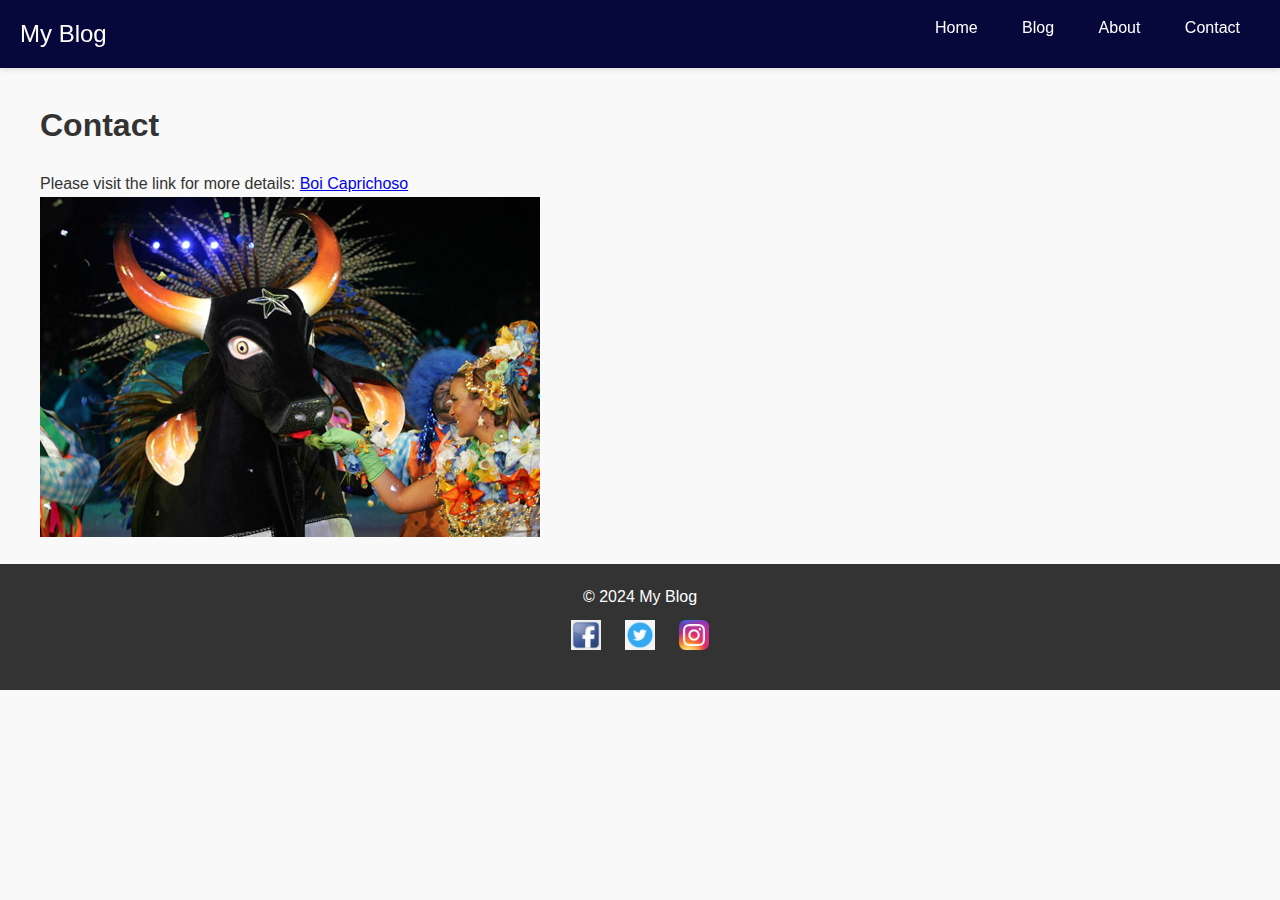
<file: Exam2_PauloHenriqueAMunhoz/Q1_Question/contact.html>
<!DOCTYPE html>
<html lang="en">
<head>
    <meta charset="UTF-8">
    <meta name="viewport" content="width=device-width, initial-scale=1.0">
    <title>Capricious Ox - Contact</title>
    <link rel="stylesheet" href="styles.css">
</head>
<body>
    <header>
        <div class="logo">My Blog</div>
        <nav>
            <ul>
                <li><a href="index.html">Home</a></li>
                <li><a href="blog.html">Blog</a></li>
                <li><a href="about.html">About</a></li>
                <li><a href="contact.html">Contact</a></li>
            </ul>
        </nav>
    </header>
    <main>
        <div class="content-container">
            <div class="main-content">
                <h1>Contact</h1>
                <p> Please visit the link for more details: <a href="https://boicaprichoso.com"> Boi Caprichoso</a></p>
                <img src="pictures/caprichoso.jpeg">
            </div>
        </div>
    </main>
    <footer>
        <p>&copy; 2024 My Blog</p>
        <div class="social-icons">
            <a href="https://facebook.com"><img src="pictures/facebook-icon.png" alt="Facebook"></a>
            <a href="https://twitter.com"><img src="pictures/twitter-icon.png" alt="Twitter"></a>
            <a href="https://instagram.com"><img src="pictures/instagram-icon.png" alt="Instagram"></a>
        </div>
    </footer>
</body>
</html>
</file>
<file: Exam1_PauloHenriqueAMunhoz/u2_style_task2.css>
/* styles.css */
body {
    font-family: 'Roboto', sans-serif;
    background-color: #ADD8E6;
    text-align: center;
}

nav {
    background-color: #000000;
    width: 800px;
    margin: 0 auto;
}

.menu {
    list-style: none;
    padding: 0;
    display: flex;
    justify-content: space-around;
}

.menu-item {
    color: #FFFFFF;
    padding: 10px;
    cursor: pointer;
}

.menu-item:hover,
.menu-item.active {
    background-color: #333333;
    color: #f2f2f2;
}

.submit-button {
    background-color: #0072c6;
    color: #FFFFFF;
    padding: 10px;
    border: none;
    cursor: pointer;

.submit-button:hover {
    background-color: #005fa3; 
}
       
}
</file>
<file: Exam1_PauloHenriqueAMunhoz/u3_style_task3.css>
/* style.css */
body {
    background-color: #ADD8E6;
    font-family: Arial, sans-serif;
    color: #00008B;
    text-align: center;
}

header {
    background-color: #00008B;
    color: #FFFFFF;
    padding: 20px;
}

main {
    max-width: 800px;
    margin: 20px auto;
    background-color: #ADD8E6;
    border: 1px solid #00008B;
    padding: 20px;
}

a {
    color: #00008B;
    text-decoration: underline;
}
</file>
<file: Exam2_PauloHenriqueAMunhoz/Q1_Question/styles.css>
/* Reset default margin and padding */
body, h1, h2, h3, p, ul, li {
    margin: 0;
    padding: 0;
}

/* Overall body styling */
body {
    font-family: 'Roboto', sans-serif;
    background-color: #f9f9f9;
    color: #333333;
    line-height: 1.6;
}

/* Header styling */
header {
    position: fixed;
    top: 0;
    width: 100%;
    background-color: #06073b;
    color: #fff;
    padding: 15px 0;
    box-shadow: 0 2px 5px rgba(0,0,0,0.1);
    z-index: 1000;
}

header .logo {
    display: inline-block;
    font-size: 1.5em;
    margin-left: 20px;
}

header nav {
    display: inline-block;
    float: right;
    margin-right: 20px;
}

header nav ul {
    list-style: none;
    margin: 0;
    padding: 0;
}

header nav ul li {
    display: inline;
    margin: 0 10px;
}

header nav ul li a {
    color: #fff;
    text-decoration: none;
    padding: 5px 10px;
    transition: background 0.3s;
}

header nav ul li a:hover {
    background-color: #555;
}

/* Main content styling */
main {
    margin-top: 80px;
    padding: 20px;
}

.content-container {
    display: flex;
    max-width: 1200px;
    margin: 0 auto;
}

.main-content {
    flex: 2;
    margin-right: 20px;
}

.main-content h1 {
    margin-bottom: 20px;
}

/* Footer styling */
footer {
    background-color: #333;
    color: white;
    text-align: center;
    padding: 20px;
}
.social-icons {
    margin: 10px 0;
}
.social-icons a {
    margin: 0 10px;
    text-decoration: none;
    font-size: 1.2em;
}
.social-icons img {
    width: 30px;
    height: 30px;
}
</file>
